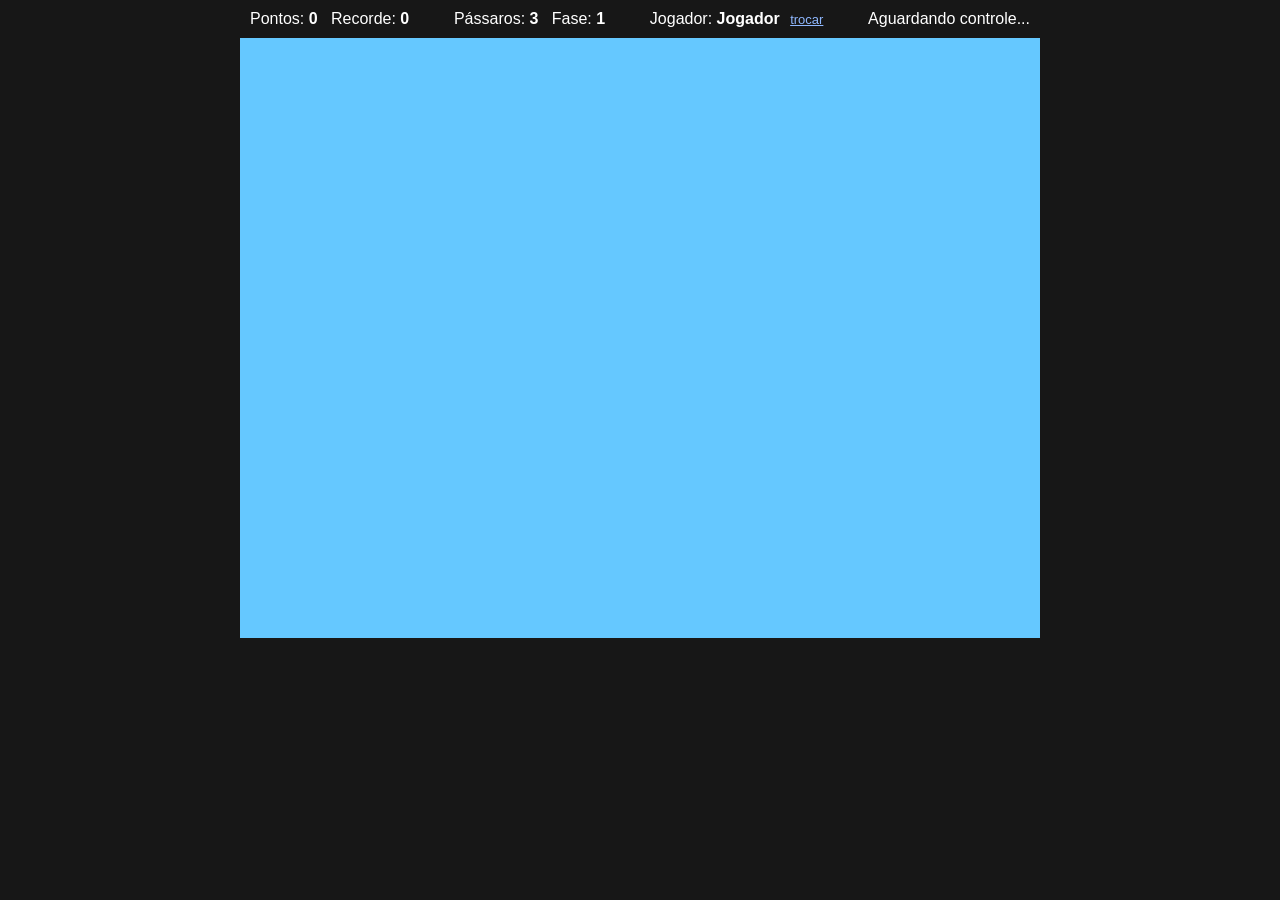
<file: templates/birds.html>
<!doctype html>
<html lang="pt-BR">
<head>
<meta charset="utf-8">
<meta name="viewport" content="width=device-width,initial-scale=1">
<title>Gyro Birds - Jogo</title>
<link rel="stylesheet" href="/static/style.css">
</head>
<body class="game-page">
<div class="hud">
  <span>Pontos: <b id="score">0</b> &nbsp; Recorde: <b id="bestScore">0</b></span>
  <span>Pássaros: <b id="birdsLeft">3</b> &nbsp; Fase: <b id="level">1</b></span>
  <span>Jogador: <b id="playerName">Jogador</b> <button id="changeName" class="link-btn">trocar</button></span>
  <span id="connection">Aguardando controle...</span>
</div>
<div class="game-wrap">
<canvas id="game" width="800" height="600"></canvas>
<div id="gameOverPanel" class="game-over-panel hidden">
  <div class="game-over-box">
    <h2 id="gameOverMessage">Fim de jogo!</h2>
    <p class="hint">Incline forte o celular para jogar de novo</p>
    <ul id="gameOverRanking" class="game-over-ranking"></ul>
  </div>
</div>
</div>
<script src="https://cdn.socket.io/4.8.1/socket.io.min.js"></script>
<script src="/static/player.js"></script>
<script src="/static/birds.js"></script>
</body>
</html>
</file>
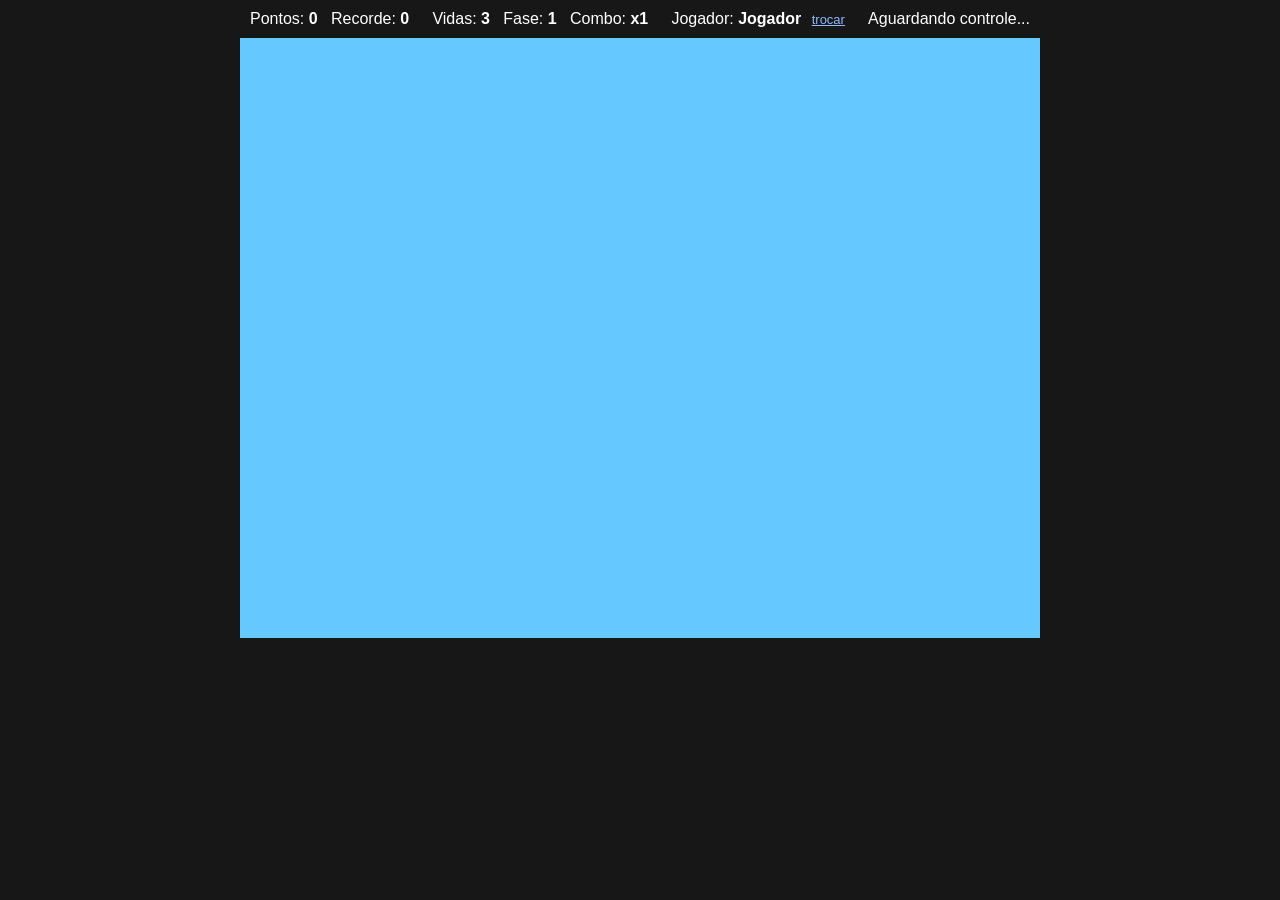
<file: templates/breakout.html>
<!doctype html>
<html lang="pt-BR">
<head>
<meta charset="utf-8">
<meta name="viewport" content="width=device-width,initial-scale=1">
<title>Gyro Breakout - Jogo</title>
<link rel="stylesheet" href="/static/style.css">
</head>
<body class="game-page">
<div class="hud">
  <span>Pontos: <b id="score">0</b> &nbsp; Recorde: <b id="bestScore">0</b></span>
  <span>Vidas: <b id="lives">3</b> &nbsp; Fase: <b id="level">1</b> &nbsp; Combo: <b id="combo">x1</b></span>
  <span>Jogador: <b id="playerName">Jogador</b> <button id="changeName" class="link-btn">trocar</button></span>
  <span id="connection">Aguardando controle...</span>
</div>
<div class="game-wrap">
<canvas id="game" width="800" height="600"></canvas>
<div id="gameOverPanel" class="game-over-panel hidden">
  <div class="game-over-box">
    <h2 id="gameOverMessage">Fim de jogo!</h2>
    <p class="hint">Incline forte o celular para jogar de novo</p>
    <ul id="gameOverRanking" class="game-over-ranking"></ul>
  </div>
</div>
</div>
<script src="https://cdn.socket.io/4.8.1/socket.io.min.js"></script>
<script src="/static/player.js"></script>
<script src="/static/breakout.js"></script>
</body>
</html>
</file>
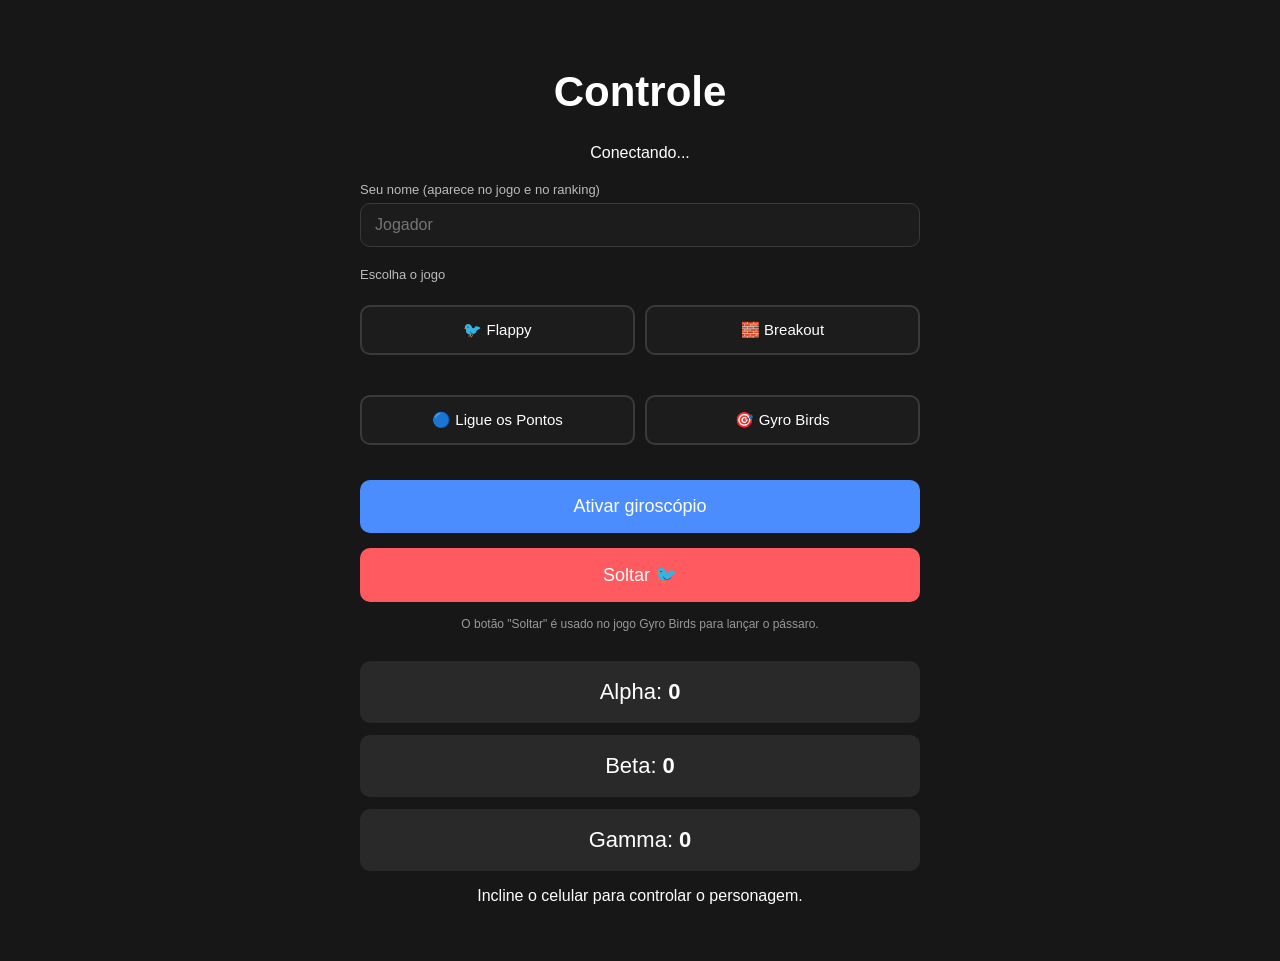
<file: templates/controller.html>
<!doctype html>
<html lang="pt-BR">
<head>
<meta charset="utf-8">
<meta name="viewport" content="width=device-width,initial-scale=1,maximum-scale=1,user-scalable=no">
<title>Controle Gyro Flappy</title>
<link rel="stylesheet" href="/static/style.css">
</head>
<body>
<main class="controller">
  <h1>Controle</h1>
  <p id="status">Conectando...</p>

  <div class="name-box">
    <label for="playerName">Seu nome (aparece no jogo e no ranking)</label>
    <input id="playerName" type="text" maxlength="20" placeholder="Jogador">
  </div>

  <div class="game-select">
    <label>Escolha o jogo</label>
    <div class="game-buttons">
      <button type="button" class="game-btn" data-game="flappy">🐦 Flappy</button>
      <button type="button" class="game-btn" data-game="breakout">🧱 Breakout</button>
      <button type="button" class="game-btn" data-game="dots">🔵 Ligue os Pontos</button>
      <button type="button" class="game-btn" data-game="birds">🎯 Gyro Birds</button>
    </div>
    <p id="selectedGame" class="hint"></p>
  </div>

  <button id="enable">Ativar giroscópio</button>
  <button id="action" class="action-btn">Soltar 🐦</button>
  <p class="hint">O botão "Soltar" é usado no jogo Gyro Birds para lançar o pássaro.</p>
  <div class="sensor">
    <div>Alpha: <b id="alpha">0</b></div>
    <div>Beta: <b id="beta">0</b></div>
    <div>Gamma: <b id="gamma">0</b></div>
  </div>
  <p>Incline o celular para controlar o personagem.</p>
  <p id="diagnostic" class="diagnostic"></p>
</main>
<script src="https://cdn.socket.io/4.8.1/socket.io.min.js"></script>
<script src="/static/player.js"></script>
<script src="/static/controller.js"></script>
</body>
</html>
</file>
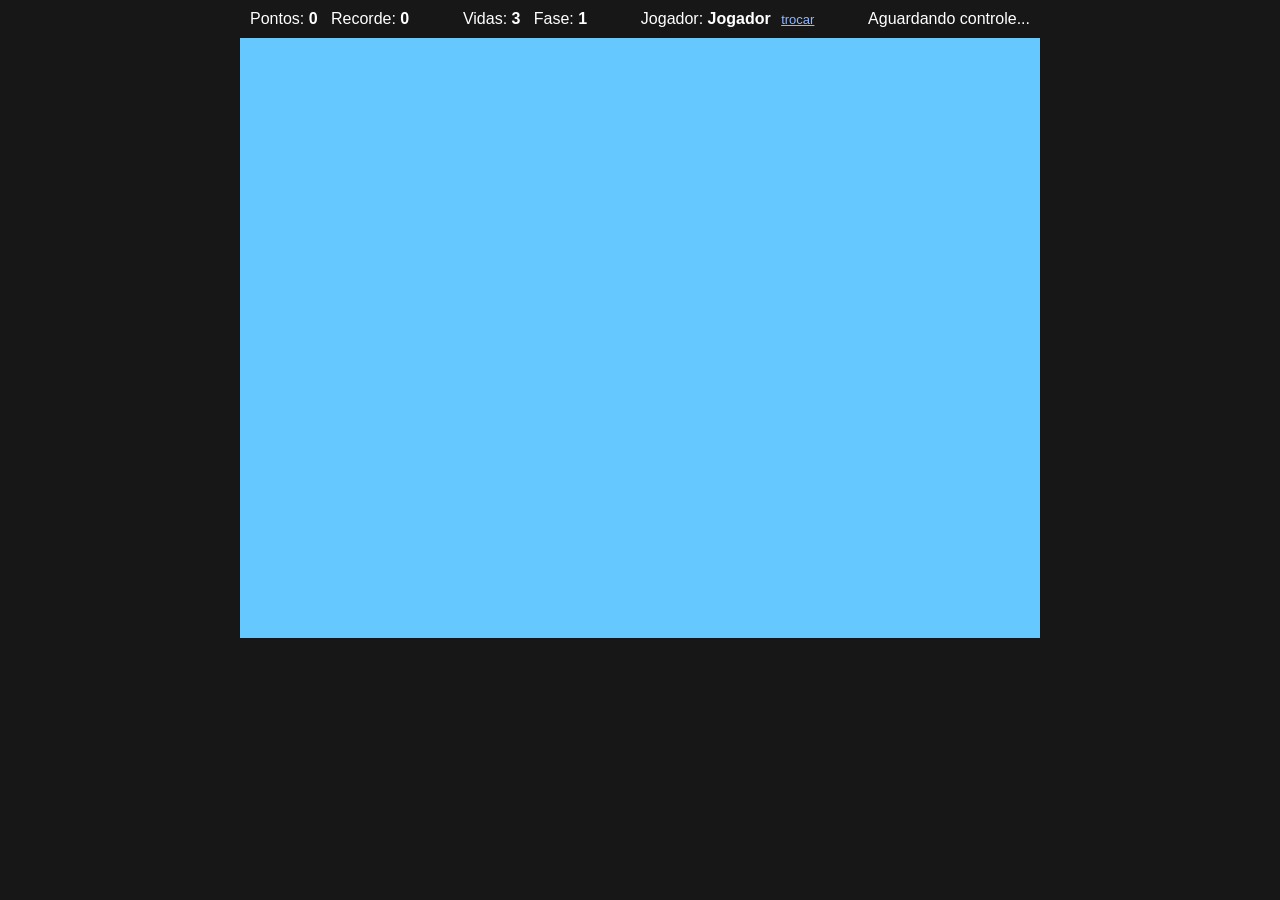
<file: templates/dots.html>
<!doctype html>
<html lang="pt-BR">
<head>
<meta charset="utf-8">
<meta name="viewport" content="width=device-width,initial-scale=1">
<title>Gyro Dots - Jogo</title>
<link rel="stylesheet" href="/static/style.css">
</head>
<body class="game-page">
<div class="hud">
  <span>Pontos: <b id="score">0</b> &nbsp; Recorde: <b id="bestScore">0</b></span>
  <span>Vidas: <b id="lives">3</b> &nbsp; Fase: <b id="level">1</b></span>
  <span>Jogador: <b id="playerName">Jogador</b> <button id="changeName" class="link-btn">trocar</button></span>
  <span id="connection">Aguardando controle...</span>
</div>
<div class="game-wrap">
<canvas id="game" width="800" height="600"></canvas>
<div id="gameOverPanel" class="game-over-panel hidden">
  <div class="game-over-box">
    <h2 id="gameOverMessage">Fim de jogo!</h2>
    <p class="hint">Incline forte o celular para jogar de novo</p>
    <ul id="gameOverRanking" class="game-over-ranking"></ul>
  </div>
</div>
</div>
<script src="https://cdn.socket.io/4.8.1/socket.io.min.js"></script>
<script src="/static/player.js"></script>
<script src="/static/dots.js"></script>
</body>
</html>
</file>
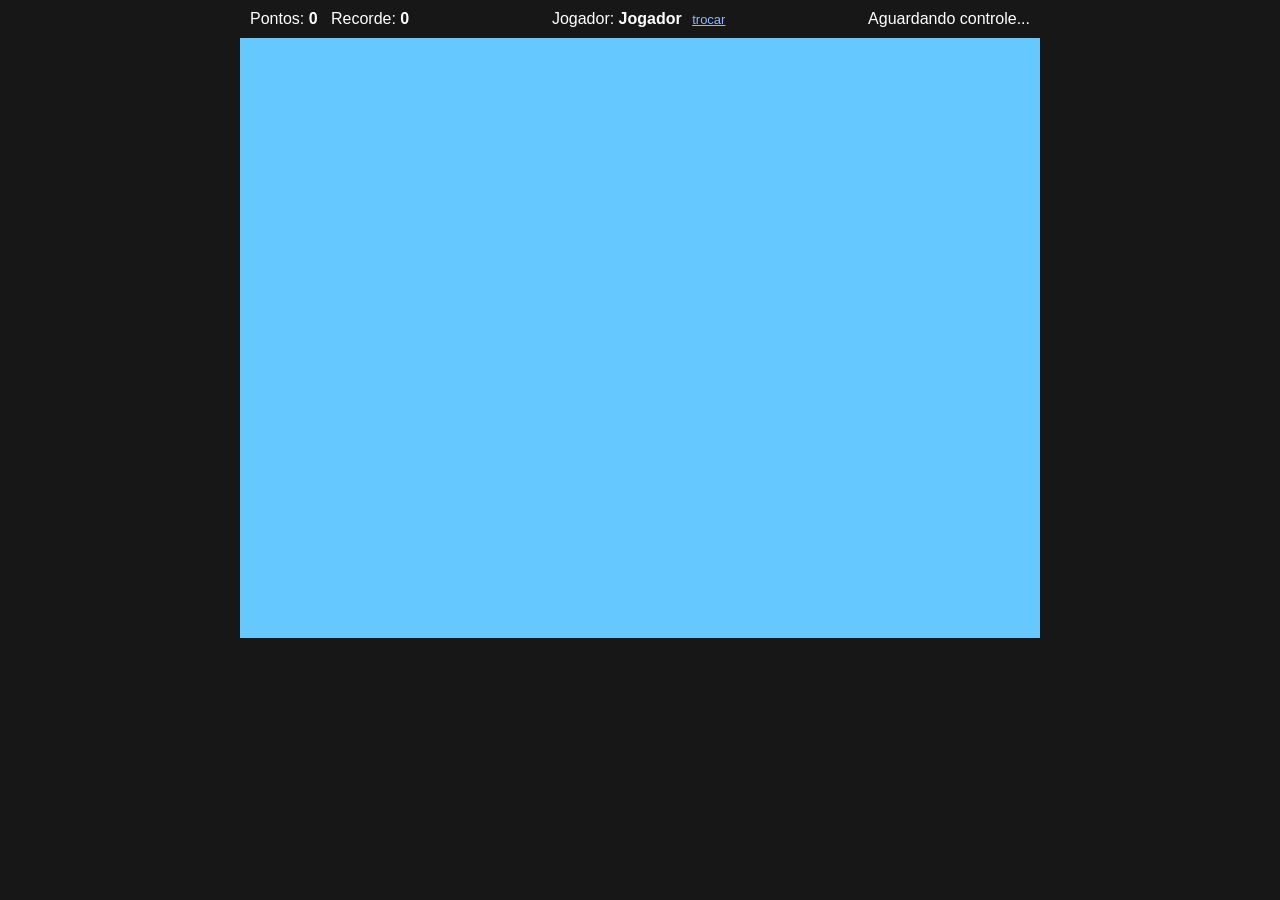
<file: templates/game.html>
<!doctype html>
<html lang="pt-BR">
<head>
<meta charset="utf-8">
<meta name="viewport" content="width=device-width,initial-scale=1">
<title>Gyro Flappy - Jogo</title>
<link rel="stylesheet" href="/static/style.css">
</head>
<body class="game-page">
<div class="hud">
  <span>Pontos: <b id="score">0</b> &nbsp; Recorde: <b id="bestScore">0</b></span>
  <span>Jogador: <b id="playerName">Jogador</b> <button id="changeName" class="link-btn">trocar</button></span>
  <span id="connection">Aguardando controle...</span>
</div>
<div class="game-wrap">
<canvas id="game" width="800" height="600"></canvas>
<div id="gameOverPanel" class="game-over-panel hidden">
  <div class="game-over-box">
    <h2 id="gameOverMessage">Fim de jogo!</h2>
    <p class="hint">Incline forte o celular para jogar de novo</p>
    <ul id="gameOverRanking" class="game-over-ranking"></ul>
  </div>
</div>
</div>
<script src="https://cdn.socket.io/4.8.1/socket.io.min.js"></script>
<script src="/static/player.js"></script>
<script src="/static/game.js"></script>
</body>
</html>
</file>
<file: static/style.css>
* {
    box-sizing: border-box;
}

body {
    margin: 0;
    font-family: Arial, sans-serif;
    background: #171717;
    color: white;
    text-align: center;
}

.menu,
.controller {
    max-width: 600px;
    margin: 0 auto;
    padding: 40px 20px;
}

h1 {
    font-size: 42px;
}

.button,
button {
    display: block;
    width: 100%;
    margin: 15px 0;
    padding: 16px;
    border: 0;
    border-radius: 10px;
    background: #4b8cff;
    color: white;
    text-decoration: none;
    font-size: 18px;
    cursor: pointer;
}

button:disabled {
    opacity: 0.6;
}

.sensor {
    margin-top: 30px;
    display: grid;
    gap: 12px;
    font-size: 22px;
}

.sensor div {
    background: #292929;
    padding: 18px;
    border-radius: 10px;
}

.game-page {
    overflow: hidden;
}

.game-wrap {
    position: relative;
    width: min(800px, 100vw);
    margin: 0 auto;
}

.game-over-panel {
    position: absolute;
    inset: 0;
    display: flex;
    align-items: center;
    justify-content: center;
    background: rgba(10, 12, 20, 0.72);
}

.game-over-panel.hidden {
    display: none;
}

.game-over-box {
    width: min(320px, 86%);
    background: #1c1c1c;
    border-radius: 14px;
    padding: 22px;
    text-align: center;
    box-shadow: 0 10px 30px rgba(0,0,0,.4);
}

.game-over-box h2 {
    margin: 0 0 6px;
    font-size: 20px;
}

.game-over-box .hint {
    color: #aaa;
    font-size: 13px;
    margin: 0 0 14px;
}

.game-over-ranking {
    list-style: none;
    margin: 0;
    padding: 0;
    text-align: left;
}

.game-over-ranking li {
    display: flex;
    justify-content: space-between;
    padding: 7px 4px;
    border-bottom: 1px solid #303030;
    font-size: 14px;
}

.game-over-ranking li:last-child {
    border-bottom: 0;
}

.action-btn {
    background: #ff5a5f;
    margin-top: 10px;
}

.action-btn.pressed {
    background: #d9393e;
    transform: scale(0.97);
}

.hint {
    font-size: 12px;
    color: #999;
    margin: 6px 0 0;
}

.ranking-loading {
    color: #999;
    justify-content: center !important;
}

.hud {
    width: min(800px, 100%);
    margin: 0 auto;
    padding: 10px;
    display: flex;
    justify-content: space-between;
}

#game {
    width: min(800px, 100vw);
    height: auto;
    display: block;
    margin: 0 auto;
    background: #65c8ff;
}


.home {
    min-height: 100vh;
    display: flex;
    align-items: center;
    justify-content: center;
    padding: 24px;
}

.home-card {
    width: min(560px, 100%);
    background: #242424;
    border-radius: 20px;
    padding: 30px;
    box-shadow: 0 10px 40px rgba(0,0,0,.35);
}

.home-card h1 {
    margin-top: 0;
}

.subtitle {
    color: #ddd;
    line-height: 1.5;
}

.qr-box {
    background: white;
    width: min(330px, 80vw);
    aspect-ratio: 1;
    margin: 24px auto;
    padding: 15px;
    border-radius: 14px;
}

.qr-box img {
    width: 100%;
    height: 100%;
    display: block;
}

.url {
    overflow-wrap: anywhere;
    color: #bbb;
    font-size: 14px;
}

.buttons {
    margin-top: 20px;
}

.button.secondary {
    background: #3a3a3a;
}

.name-box {
    text-align: left;
    margin: 20px 0;
}

.name-box label {
    display: block;
    font-size: 13px;
    color: #bbb;
    margin-bottom: 6px;
}

.name-box input {
    width: 100%;
    padding: 12px 14px;
    border-radius: 10px;
    border: 1px solid #3a3a3a;
    background: #1c1c1c;
    color: white;
    font-size: 16px;
}

.link-btn {
    background: none;
    border: 0;
    color: #8fb8ff;
    font-size: 13px;
    padding: 0;
    width: auto;
    margin: 0 0 0 6px;
    display: inline;
    text-decoration: underline;
}

.game-select {
    text-align: left;
    margin: 20px 0;
}

.game-select > label {
    display: block;
    font-size: 13px;
    color: #bbb;
    margin-bottom: 8px;
}

.game-buttons {
    display: grid;
    grid-template-columns: 1fr 1fr;
    gap: 10px;
}

.game-btn {
    padding: 14px 10px;
    border-radius: 10px;
    border: 2px solid #3a3a3a;
    background: #1c1c1c;
    color: white;
    font-size: 15px;
}

.game-btn.selected {
    border-color: #4b8cff;
    background: #24314f;
}

.ranking-card {
    text-align: center;
}

.tabs {
    display: flex;
    flex-wrap: wrap;
    gap: 8px;
    justify-content: center;
    margin: 20px 0;
}

.tab {
    padding: 8px 14px;
    border-radius: 999px;
    background: #1c1c1c;
    color: #ddd;
    text-decoration: none;
    font-size: 14px;
}

.tab.active {
    background: #4b8cff;
    color: white;
}

.ranking-table {
    width: 100%;
    border-collapse: collapse;
    margin-top: 10px;
    font-size: 15px;
}

.ranking-table th,
.ranking-table td {
    padding: 10px 8px;
    border-bottom: 1px solid #333;
    text-align: left;
}

.ranking-table th {
    color: #999;
    font-weight: normal;
    font-size: 13px;
    text-transform: uppercase;
}

.instructions {
    margin-top: 25px;
    text-align: left;
    background: #1c1c1c;
    padding: 18px;
    border-radius: 12px;
    line-height: 1.7;
}
</file>
